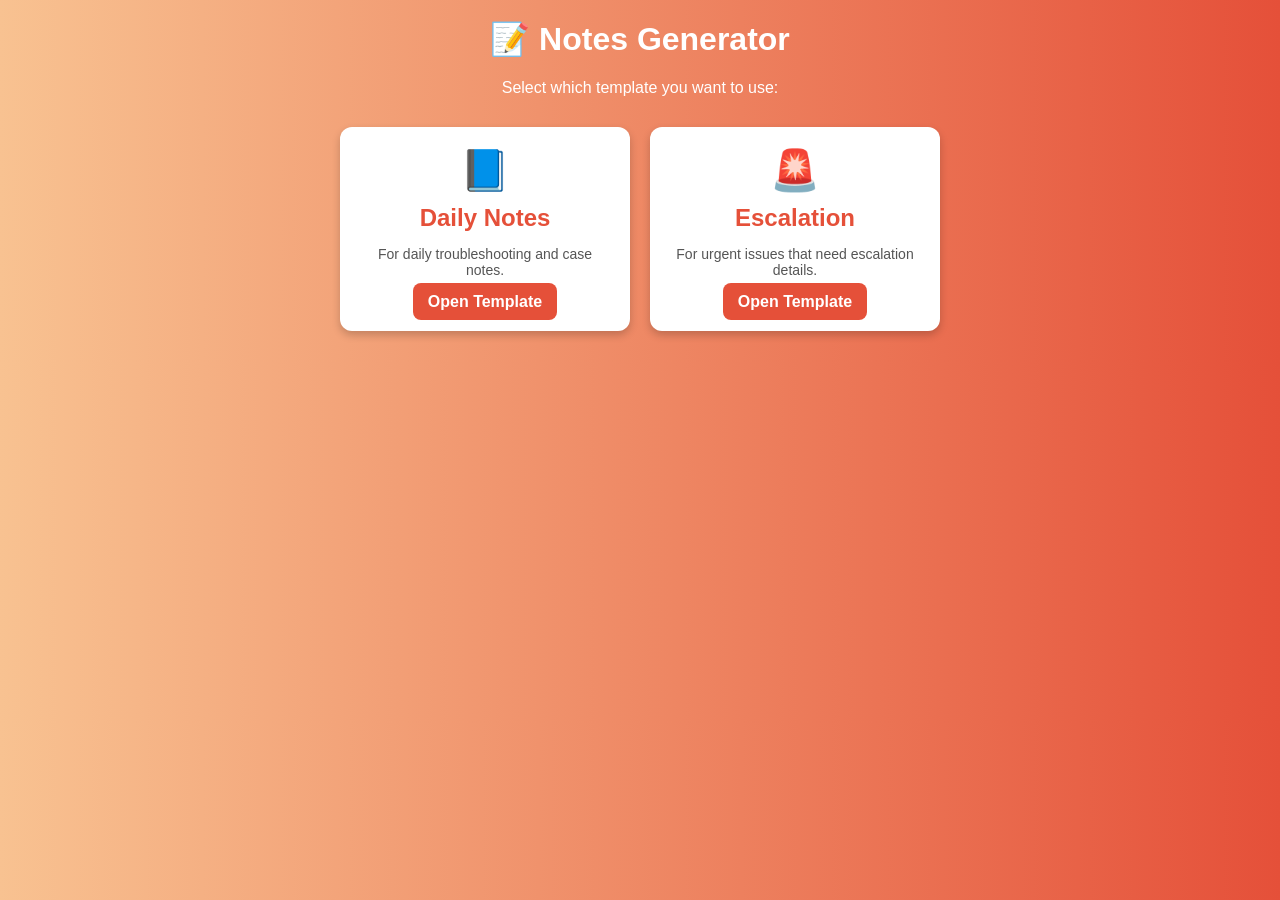
<file: index.html>
<!DOCTYPE html>
<html lang="en">
<head>
  <meta charset="UTF-8">
  <meta name="viewport" content="width=device-width, initial-scale=1.0">
  <title>Notes Generator</title>
  <style>
    body {
      font-family: Arial, sans-serif;
      margin: 0;
      padding: 0;
      background: linear-gradient(to right, #f8c291, #e55039);
      text-align: center;
    }
    h1 {
      color: #fff;
      margin-top: 20px;
    }
    .container {
      display: flex;
      justify-content: center;
      align-items: center;
      flex-wrap: wrap;
      margin: 30px;
      gap: 20px;
    }
    .card {
      background: #fff;
      padding: 20px;
      border-radius: 12px;
      box-shadow: 0px 4px 8px rgba(0,0,0,0.2);
      width: 250px;
      transition: transform 0.2s ease;
    }
    .card:hover {
      transform: translateY(-5px);
    }
    .emoji {
      font-size: 40px;
    }
    .card h2 {
      color: #e55039;
      margin: 10px 0;
    }
    .card p {
      color: #555;
      font-size: 14px;
      margin-bottom: 15px;
    }
    .card a {
      text-decoration: none;
      color: #fff;
      background: #e55039;
      padding: 10px 15px;
      border-radius: 8px;
      font-weight: bold;
    }
    .card a:hover {
      background: #b33939;
    }
  </style>
</head>
<body>
  <h1>📝 Notes Generator</h1>
  <p style="color:white;">Select which template you want to use:</p>

  <div class="container">
    <div class="card">
      <div class="emoji">📘</div>
      <h2>Daily Notes</h2>
      <p>For daily troubleshooting and case notes.</p>
      <a href="daily-notes.html">Open Template</a>
    </div>

    <div class="card">
      <div class="emoji">🚨</div>
      <h2>Escalation</h2>
      <p>For urgent issues that need escalation details.</p>
      <a href="escalation.html">Open Template</a>
    </div>
  </div>
</body>
</html>
</file>
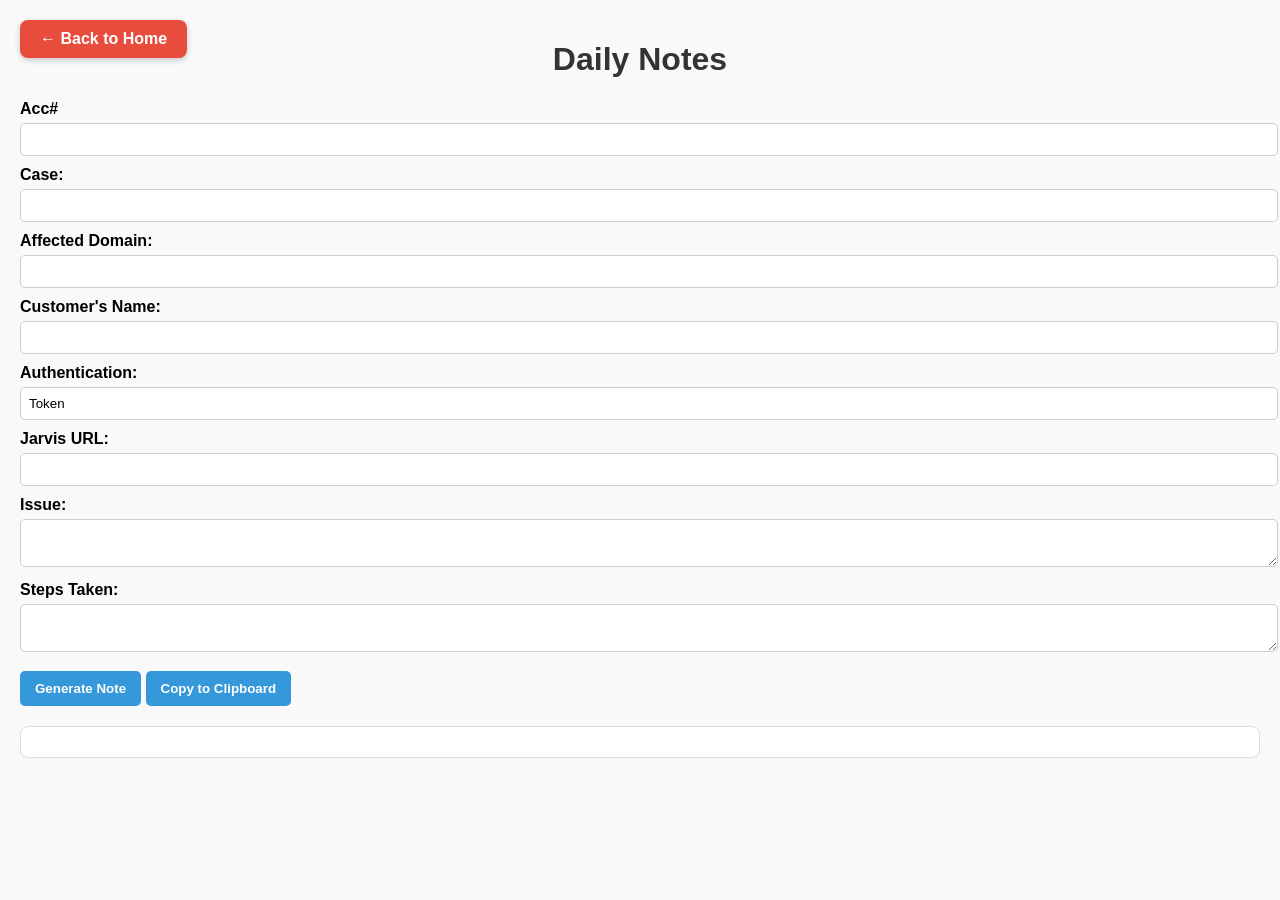
<file: daily-notes.html>
<!DOCTYPE html>
<html lang="en">
<head>
  <meta charset="UTF-8">
  <meta name="viewport" content="width=device-width, initial-scale=1.0">
  <title>Daily Notes</title>
  <style>
    body {
      font-family: Arial, sans-serif;
      margin: 0;
      padding: 20px;
      background: #f9f9f9;
    }

    h1 {
      text-align: center;
      color: #333;
    }

    label {
      display: block;
      margin-top: 10px;
      font-weight: bold;
    }

    input, textarea {
      width: 100%;
      padding: 8px;
      margin-top: 5px;
      border: 1px solid #ccc;
      border-radius: 5px;
    }

    button {
      margin-top: 15px;
      padding: 10px 15px;
      border: none;
      border-radius: 5px;
      cursor: pointer;
      background-color: #3498db;
      color: white;
      font-weight: bold;
    }

    button:hover {
      background-color: #2980b9;
    }

    #output {
      margin-top: 20px;
      white-space: pre-wrap;
      background: #fff;
      padding: 15px;
      border-radius: 8px;
      border: 1px solid #ddd;
    }

    /* Back button */
    .back-button {
      position: fixed;
      top: 20px;
      left: 20px;
      text-decoration: none;
      background-color: #e74c3c;
      color: white;
      padding: 10px 20px;
      border-radius: 8px;
      font-weight: bold;
      box-shadow: 0 2px 6px rgba(0,0,0,0.2);
      transition: background-color 0.2s ease;
      z-index: 1000;
    }
    .back-button:hover {
      background-color: #c0392b;
    }
  </style>
</head>
<body>
  <a href="index.html" class="back-button">← Back to Home</a>

  <h1>Daily Notes</h1>
  
  <label>Acc#</label>
  <input type="text" id="acc">

  <label>Case:</label>
  <input type="text" id="case">

  <label>Affected Domain:</label>
  <input type="text" id="domain">

  <label>Customer's Name:</label>
  <input type="text" id="customer">

  <label>Authentication:</label>
  <input type="text" id="auth" value="Token">

  <label>Jarvis URL:</label>
  <input type="text" id="url">

  <label>Issue:</label>
  <textarea id="issue"></textarea>

  <label>Steps Taken:</label>
  <textarea id="steps"></textarea>

  <button onclick="generateNote()">Generate Note</button>
  <button onclick="copyNote()">Copy to Clipboard</button>

  <div id="output"></div>

  <script>
    function generateNote() {
      let note = 
`Acc#: ${document.getElementById("acc").value}
Case: ${document.getElementById("case").value}
Affected Domain: ${document.getElementById("domain").value}
Customers Name: ${document.getElementById("customer").value}
Authentication: ${document.getElementById("auth").value}
Jarvis URL: ${document.getElementById("url").value}
Issue: ${document.getElementById("issue").value}
Steps Taken: ${document.getElementById("steps").value}`;

      document.getElementById("output").innerText = note;
    }

    function copyNote() {
      let text = document.getElementById("output").innerText;
      navigator.clipboard.writeText(text).then(() => {
        alert("Note copied to clipboard!");
      });
    }
  </script>
</body>
</html>
</file>
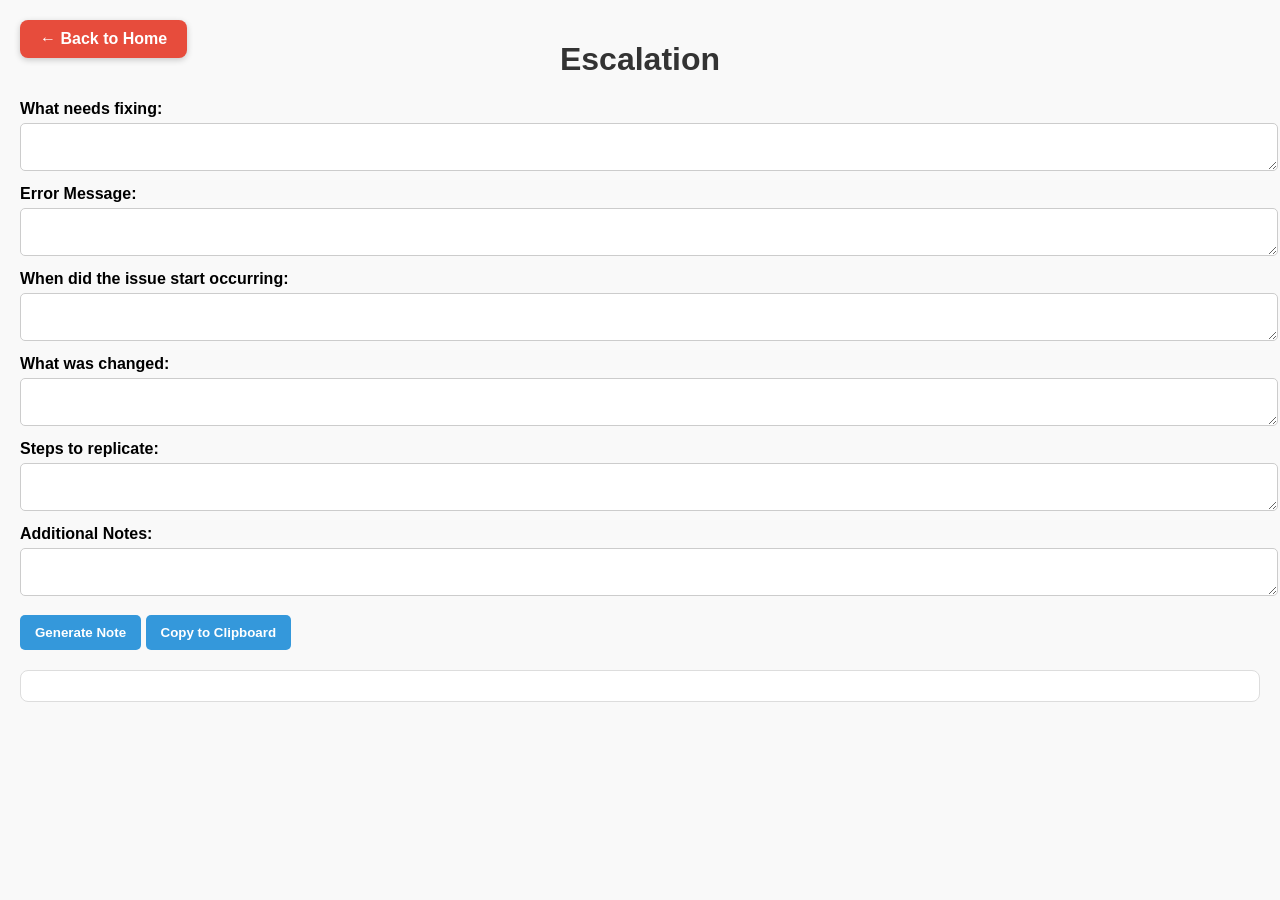
<file: escalation.html>
<!DOCTYPE html>
<html lang="en">
<head>
  <meta charset="UTF-8">
  <meta name="viewport" content="width=device-width, initial-scale=1.0">
  <title>Escalation</title>
  <style>
    body {
      font-family: Arial, sans-serif;
      margin: 0;
      padding: 20px;
      background: #f9f9f9;
    }

    h1 {
      text-align: center;
      color: #333;
    }

    label {
      display: block;
      margin-top: 10px;
      font-weight: bold;
    }

    input, textarea {
      width: 100%;
      padding: 8px;
      margin-top: 5px;
      border: 1px solid #ccc;
      border-radius: 5px;
    }

    button {
      margin-top: 15px;
      padding: 10px 15px;
      border: none;
      border-radius: 5px;
      cursor: pointer;
      background-color: #3498db;
      color: white;
      font-weight: bold;
    }

    button:hover {
      background-color: #2980b9;
    }

    #output {
      margin-top: 20px;
      white-space: pre-wrap;
      background: #fff;
      padding: 15px;
      border-radius: 8px;
      border: 1px solid #ddd;
    }

    /* Back button */
    .back-button {
      position: fixed;
      top: 20px;
      left: 20px;
      text-decoration: none;
      background-color: #e74c3c;
      color: white;
      padding: 10px 20px;
      border-radius: 8px;
      font-weight: bold;
      box-shadow: 0 2px 6px rgba(0,0,0,0.2);
      transition: background-color 0.2s ease;
      z-index: 1000;
    }
    .back-button:hover {
      background-color: #c0392b;
    }
  </style>
</head>
<body>
  <a href="index.html" class="back-button">← Back to Home</a>

  <h1>Escalation</h1>
  
  <label>What needs fixing:</label>
  <textarea id="fix"></textarea>

  <label>Error Message:</label>
  <textarea id="error"></textarea>

  <label>When did the issue start occurring:</label>
  <textarea id="when"></textarea>

  <label>What was changed:</label>
  <textarea id="changed"></textarea>

  <label>Steps to replicate:</label>
  <textarea id="steps"></textarea>

  <label>Additional Notes:</label>
  <textarea id="notes"></textarea>

  <button onclick="generateNote()">Generate Note</button>
  <button onclick="copyNote()">Copy to Clipboard</button>

  <div id="output"></div>

  <script>
    function generateNote() {
      let note = 
`What needs fixing: ${document.getElementById("fix").value}
Error Message: ${document.getElementById("error").value}
When did the issue start occurring: ${document.getElementById("when").value}
What was changed: ${document.getElementById("changed").value}

Steps to replicate: 
${document.getElementById("steps").value}

Additional Notes: ${document.getElementById("notes").value}`;

      document.getElementById("output").innerText = note;
    }

    function copyNote() {
      let text = document.getElementById("output").innerText;
      navigator.clipboard.writeText(text).then(() => {
        alert("Note copied to clipboard!");
      });
    }
  </script>
</body>
</html>
</file>
